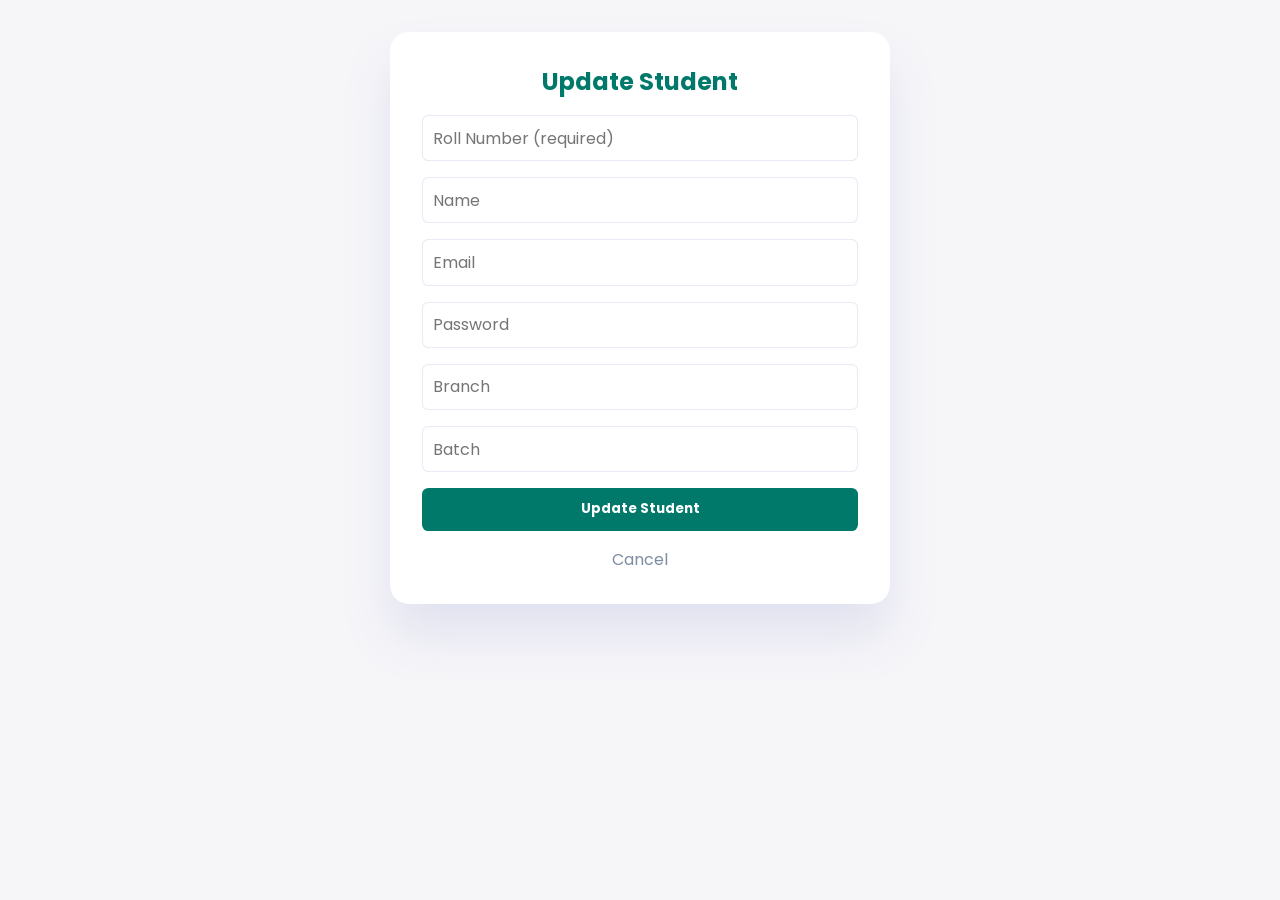
<file: client/FacultyPage/UpdateStudent.html>
<!DOCTYPE html>
<html lang="en">
<head>
  <meta charset="UTF-8" />
  <meta name="viewport" content="width=device-width, initial-scale=1.0"/>
  <title>Update Student</title>
  <style>
    @import url('https://fonts.googleapis.com/css2?family=Poppins:wght@300;400;500;600;700&display=swap');

    :root {
      --color-primary: #00796B;
      --color-danger: #ff5252;
      --color-info: #7d8da1;
      --color-white: #ffffff;
      --color-light: rgba(132, 139, 200, 0.18);
      --color-dark: #2d2d2d;

      --border-radius-1: 0.4rem;
      --border-radius-2: 1.2rem;
      --box-shadow: 0 2rem 3rem var(--color-light);
    }

    * {
      margin: 0;
      padding: 0;
      box-sizing: border-box;
      text-decoration: none;
      list-style: none;
      font-family: 'Poppins', sans-serif;
    }

    body {
      background-color: #f6f6f9;
      color: var(--color-dark);
    }

    header {
      display: flex;
      align-items: center;
      padding: 1rem 2rem;
      background-color: var(--color-white);
      box-shadow: var(--box-shadow);
    }

    .logo {
      display: flex;
      align-items: center;
      gap: 1rem;
    }

    .logo img {
      width: 3rem;
      height: 3rem;
    }

    .container {
      max-width: 500px;
      margin: 2rem auto;
      background-color: var(--color-white);
      padding: 2rem;
      border-radius: var(--border-radius-2);
      box-shadow: var(--box-shadow);
    }

    .container h2 {
      text-align: center;
      margin-bottom: 1rem;
      color: var(--color-primary);
    }

    form input,
    form select {
      width: 100%;
      padding: 0.6rem;
      margin-bottom: 1rem;
      border: 1px solid var(--color-light);
      border-radius: var(--border-radius-1);
      font-size: 1rem;
    }

    .btn {
      width: 100%;
      background-color: var(--color-primary);
      color: var(--color-white);
      padding: 0.7rem;
      border: none;
      border-radius: var(--border-radius-1);
      cursor: pointer;
      font-weight: bold;
      transition: 0.3s ease;
    }

    .btn:hover {
      background-color: transparent;
      color: var(--color-primary);
      border: 2px solid var(--color-primary);
    }

    .text-muted {
      display: block;
      text-align: center;
      margin-top: 1rem;
      color: var(--color-info);
    }

    @media (max-width: 600px) {
      .container {
        margin: 1rem;
        padding: 1.5rem;
      }
    }
  </style>
</head>
<body>
  <div class="container">
    <h2>Update Student</h2>
    <form id="updateStudentForm">
      <input type="text" id="rollno" placeholder="Roll Number (required)" required />
      <input type="text" id="name" placeholder="Name" />
      <input type="email" id="email" placeholder="Email" />
      <input type="text" id="password" placeholder="Password" />
      <input type="text" id="branch" placeholder="Branch" />
      <input type="text" id="batch" placeholder="Batch" />
      <button type="submit" class="btn">Update Student</button>
        <a href="./index.html" class="text-muted cancel-link">Cancel</a>
    </form>
  </div>

  <script>
    document.getElementById("updateStudentForm").addEventListener("submit", async (e) => {
      e.preventDefault();

      const rollno = document.getElementById("rollno").value.trim();
      const name = document.getElementById("name").value.trim();
      const email = document.getElementById("email").value.trim();
      const password = document.getElementById("password").value.trim();
      const branch = document.getElementById("branch").value.trim();
      const batch = document.getElementById("batch").value.trim();

      const updates = {};
      if (name) updates.name = name;
      if (email) updates.email = email;
      if (password) updates.password = password;
      if (branch) updates.branch = branch;
      if (batch) updates.batch = batch;

      if (!rollno) {
        alert("Roll number is required.");
        return;
      }

      const backendUrl = "https://iareattendancemgmt.onrender.com";

      try {
        const res = await fetch(`${backendUrl}/api/admin/student/${rollno}`, {
          method: "PATCH",
          headers: { "Content-Type": "application/json" },
          body: JSON.stringify(updates),
        });

        const data = await res.json();
        alert(data.message || "Student updated.");
      } catch (err) {
        console.error(err);
        alert("Error updating student.");
      }
    });
  </script>
</body>
</html>
</file>
